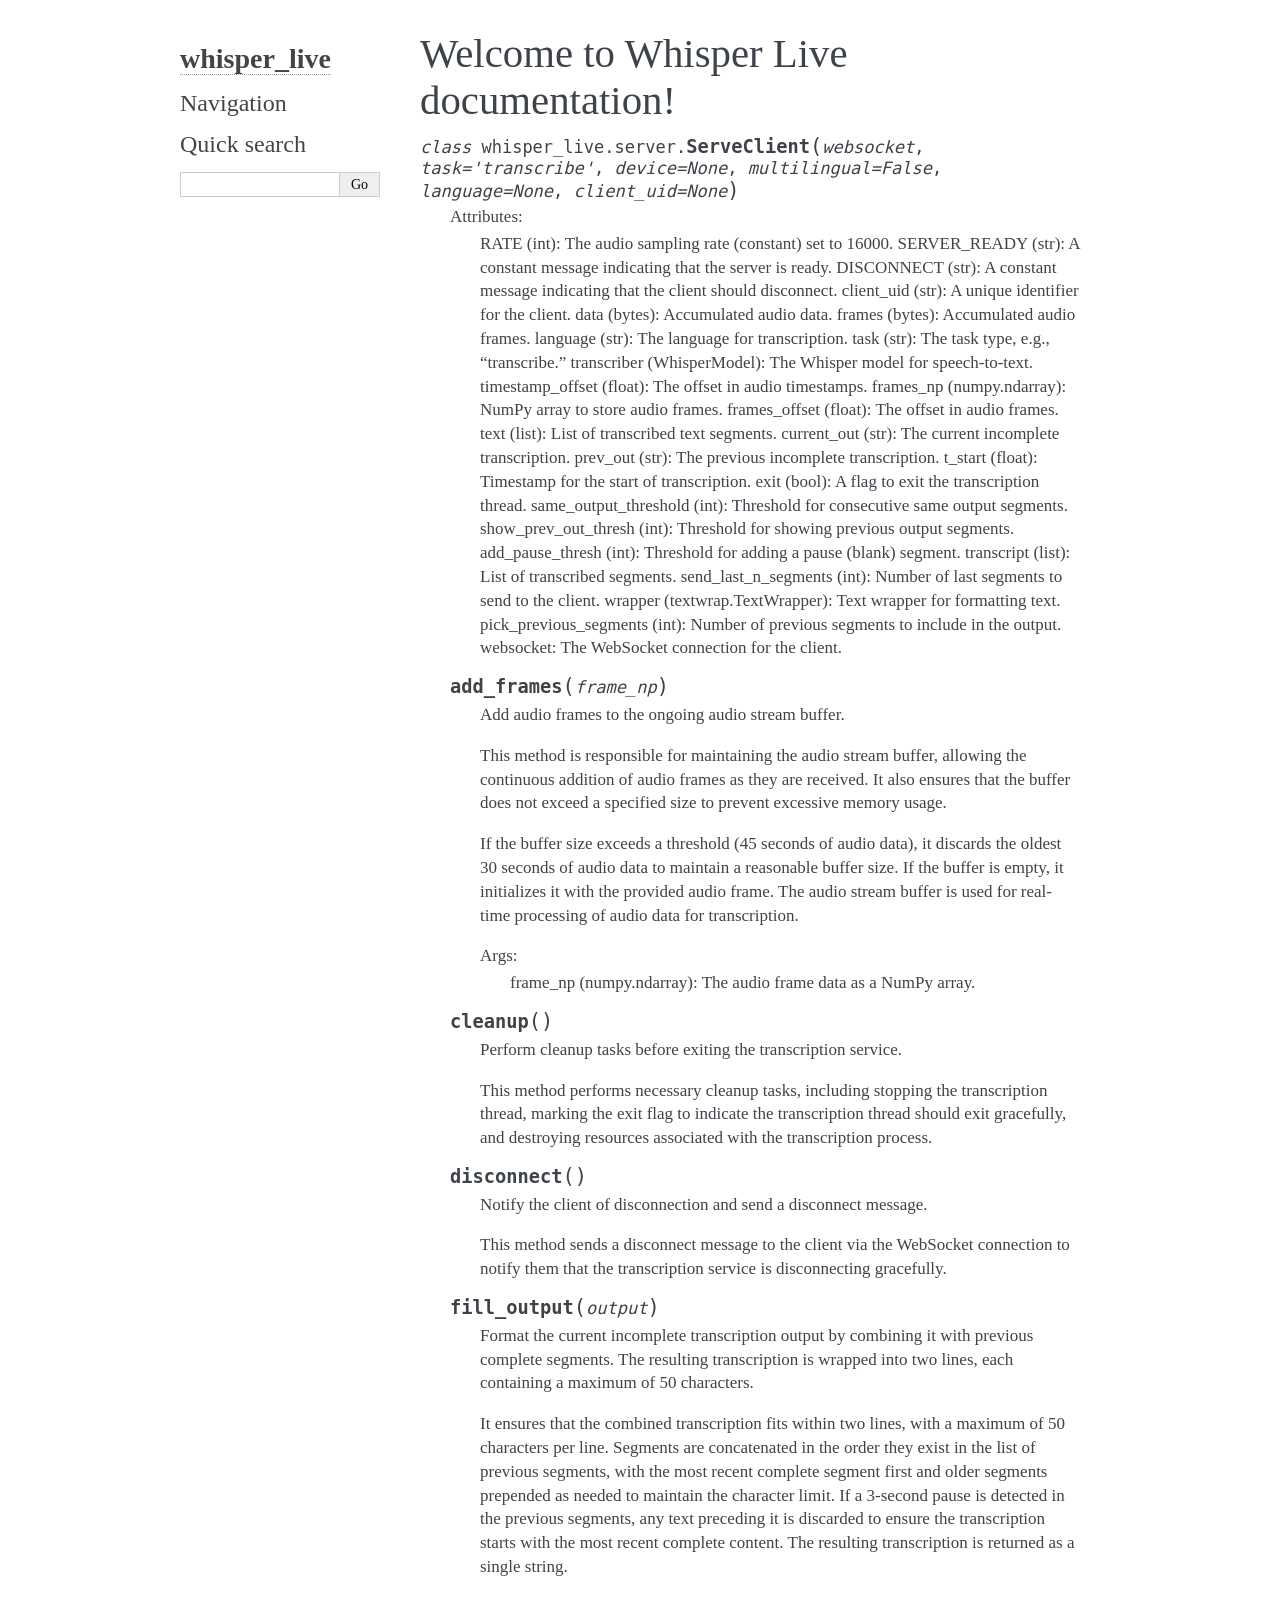
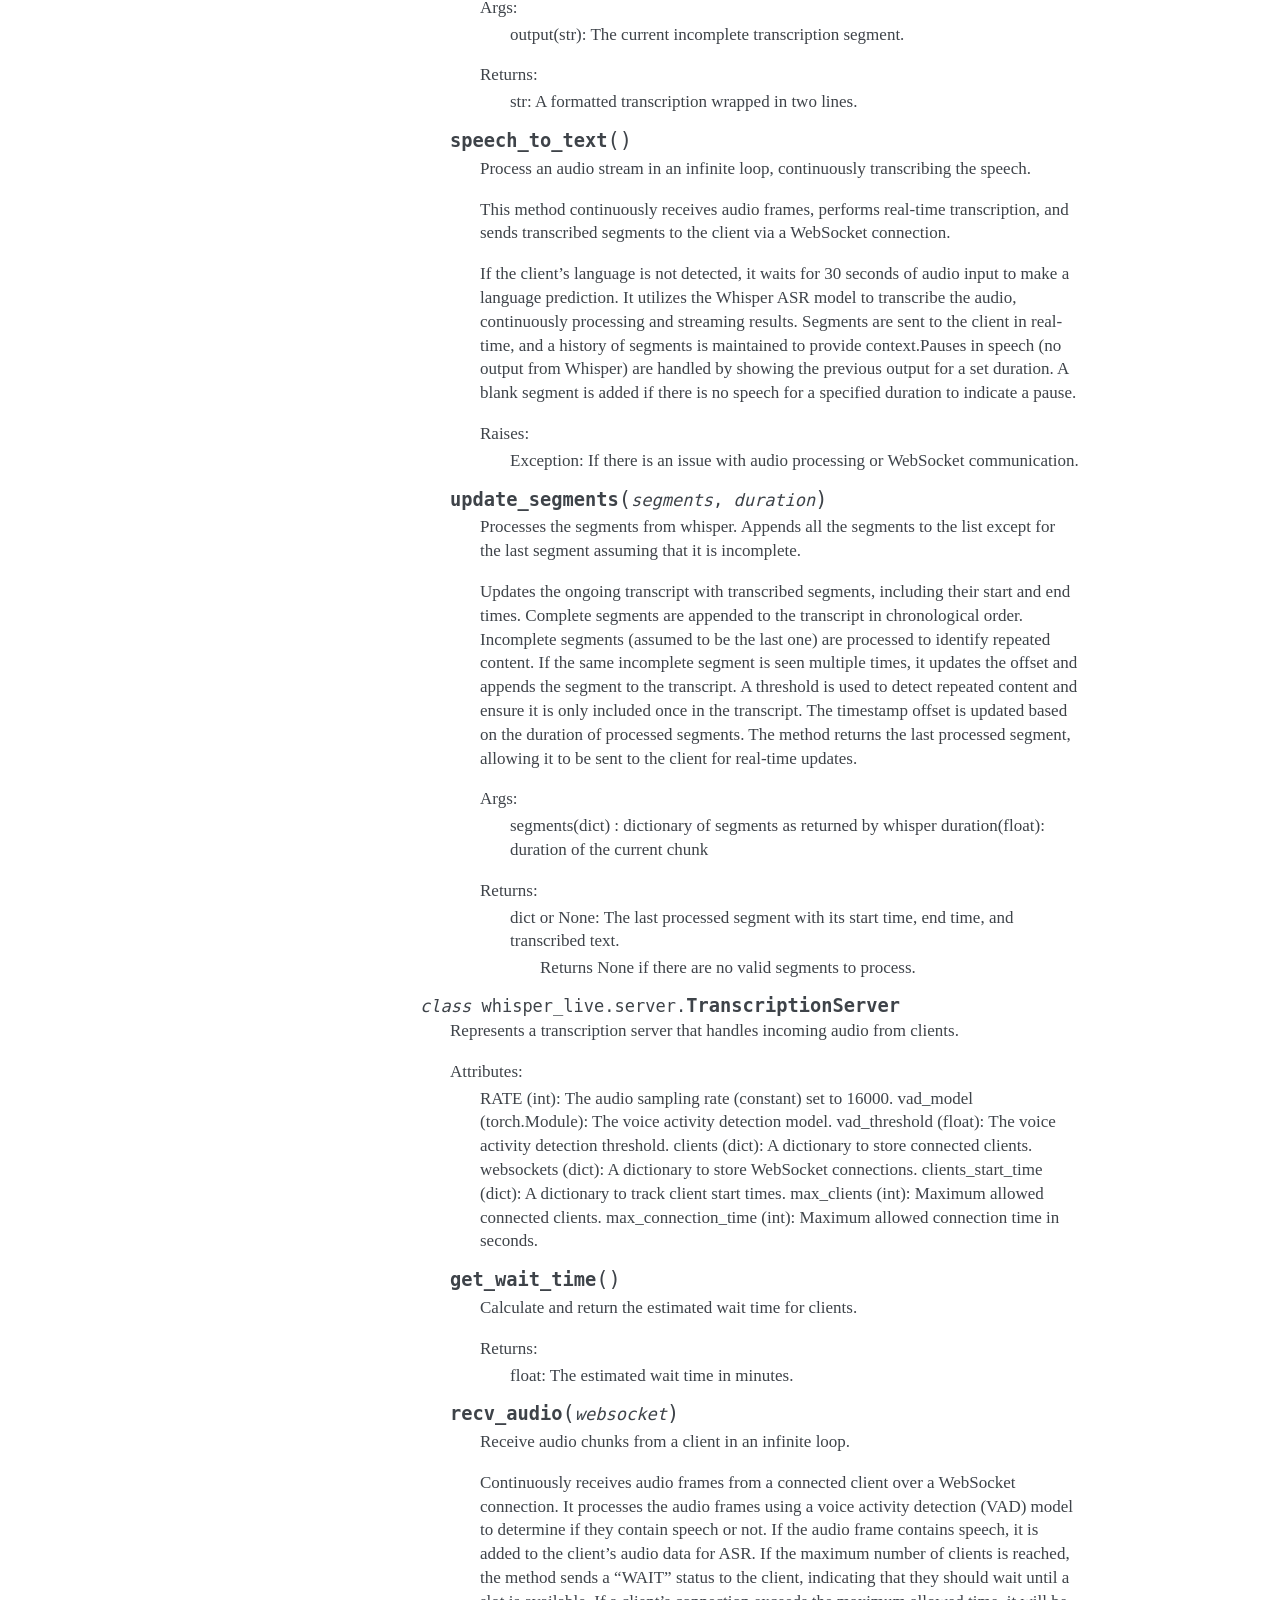
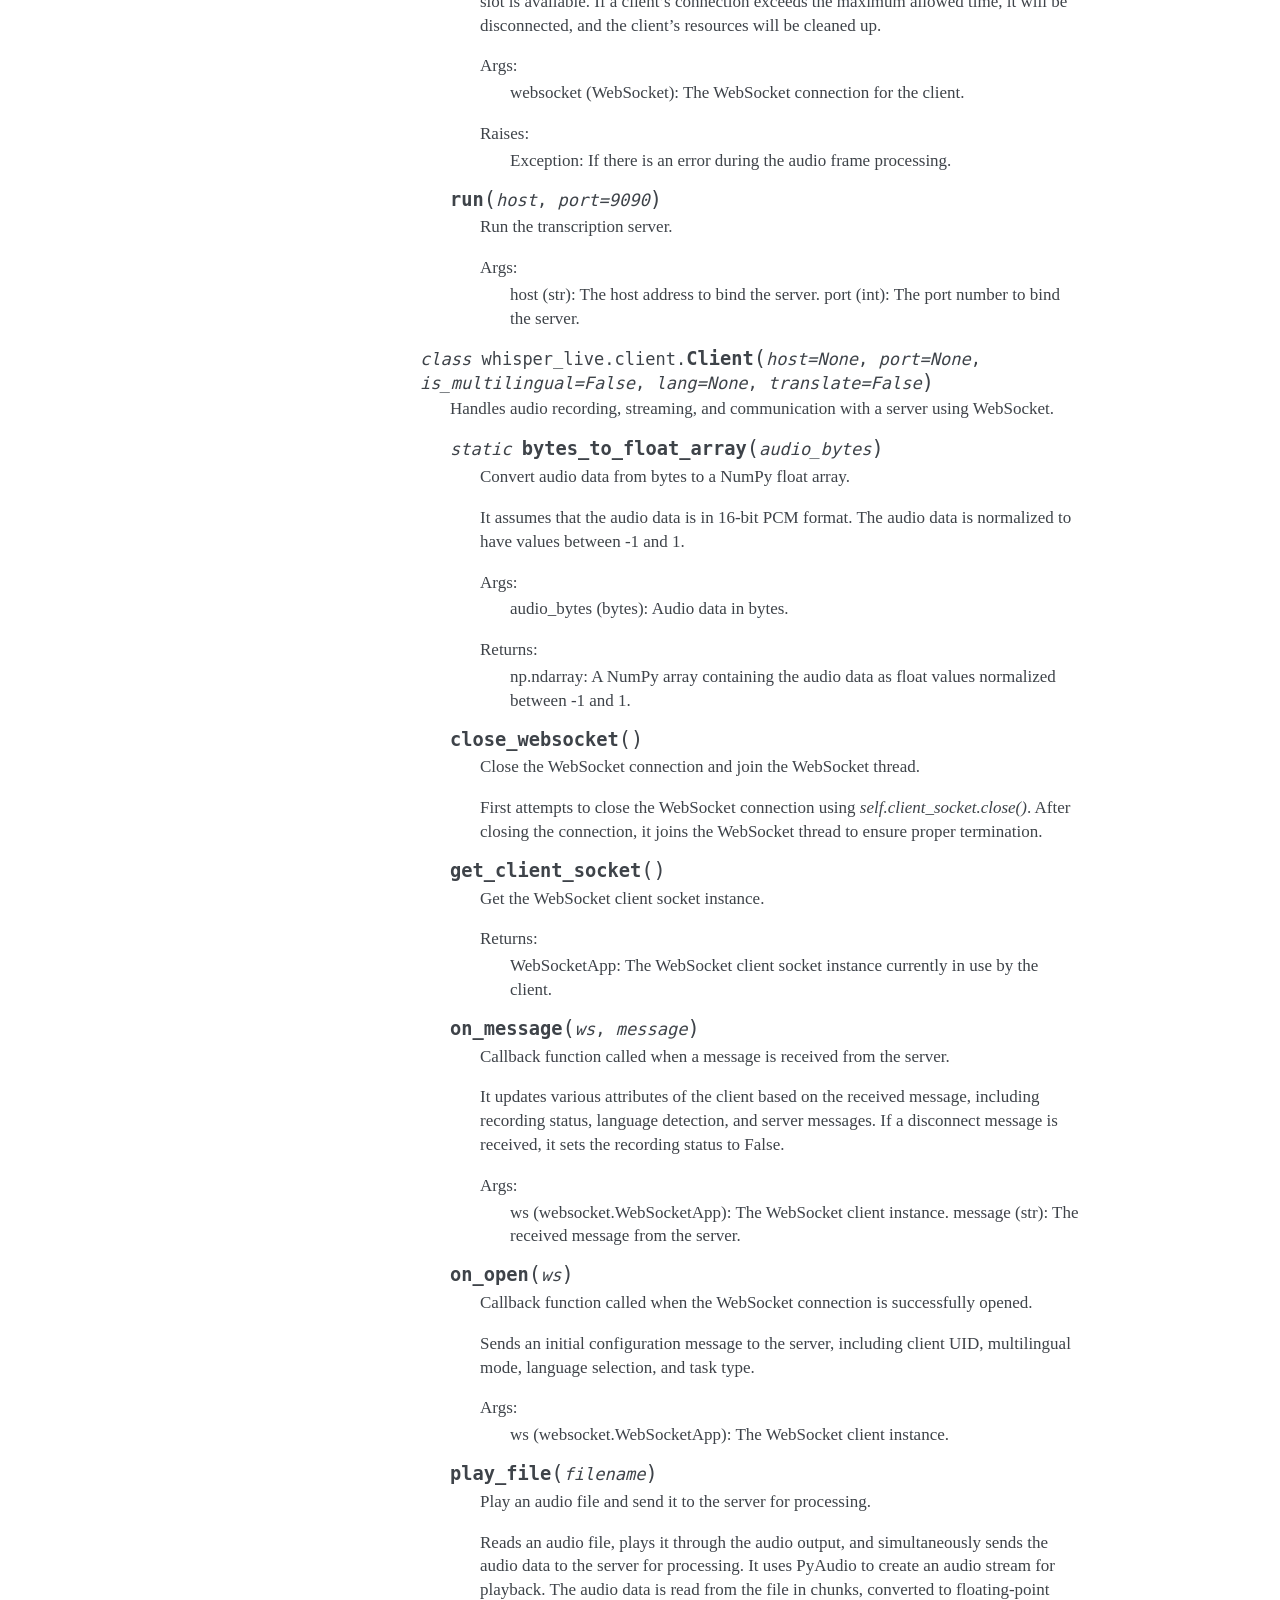
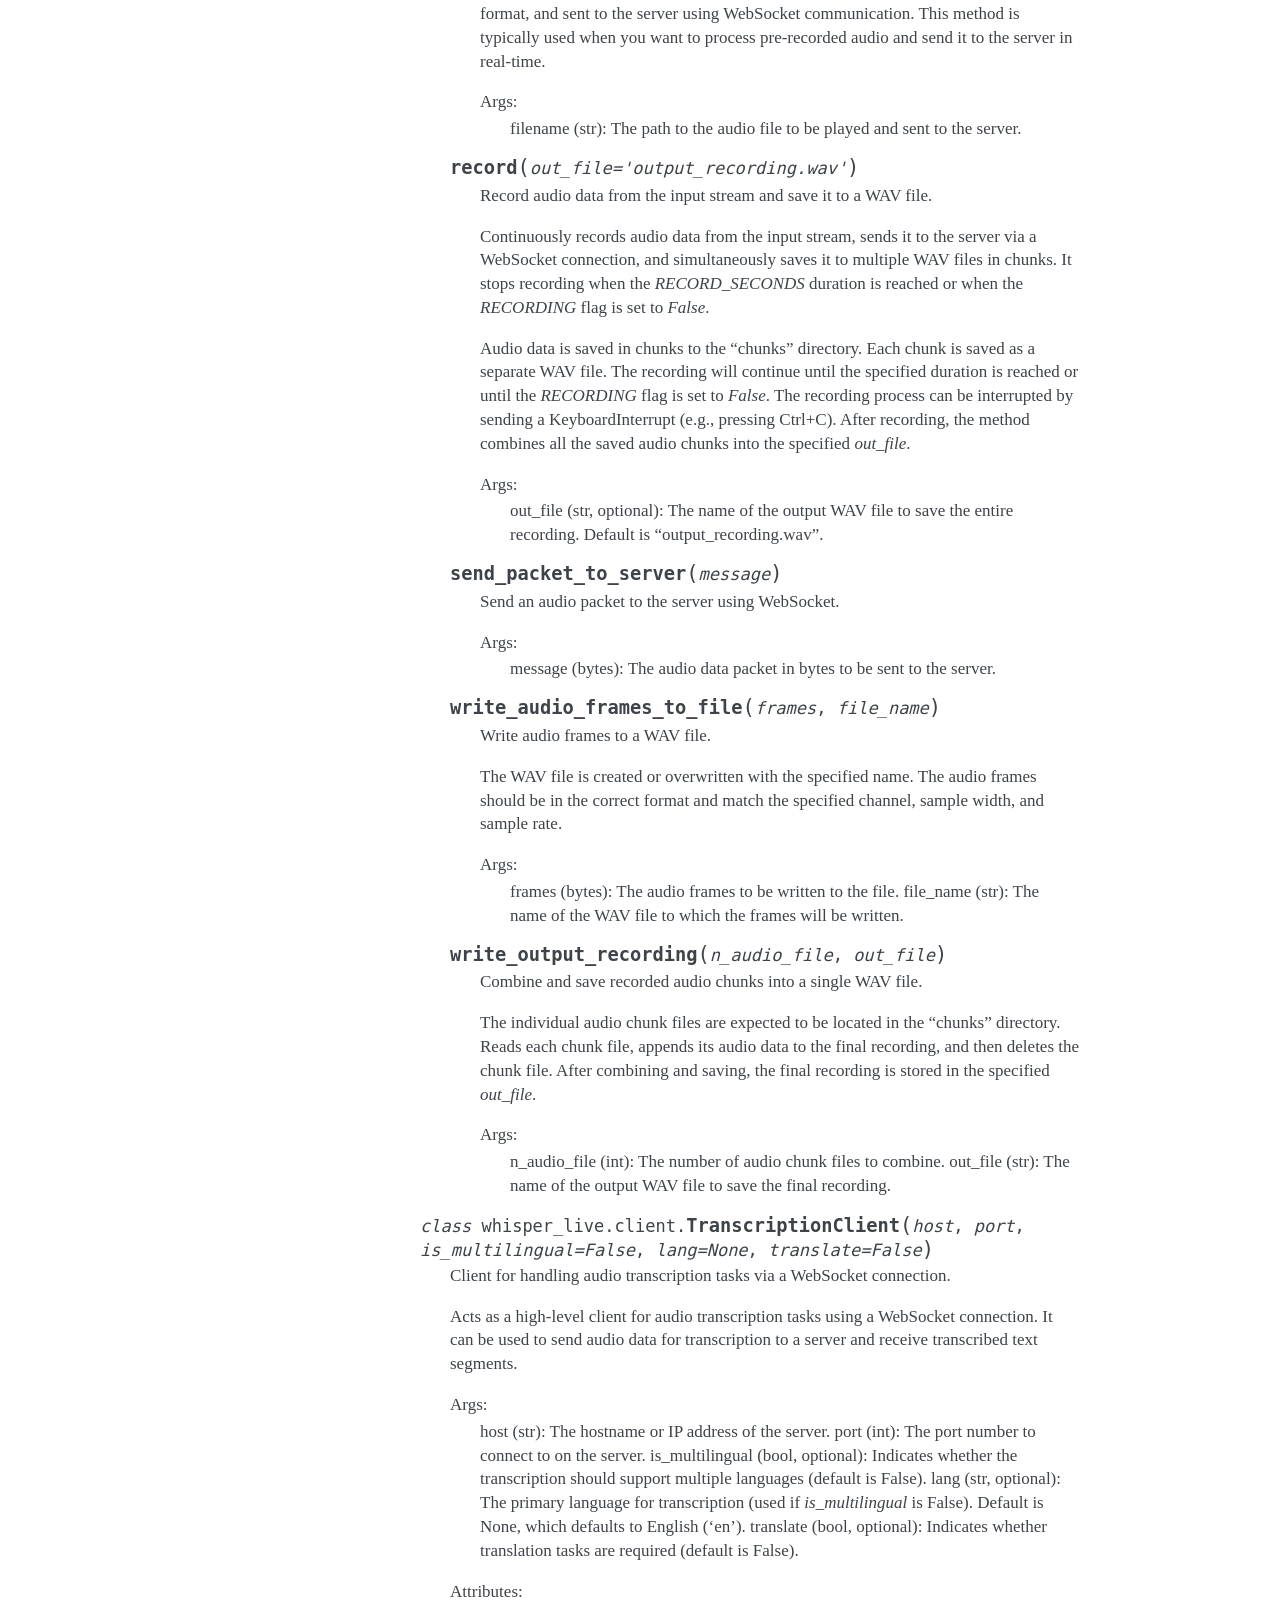
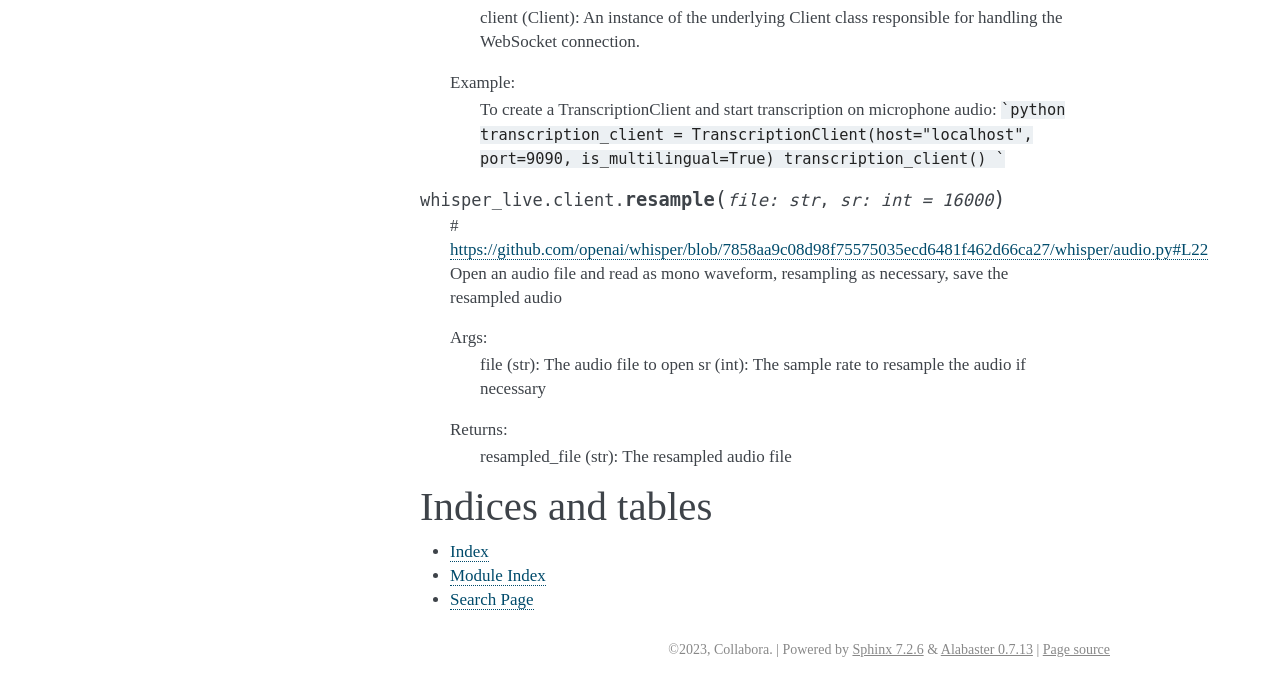
<file: docs/html/index.html>
<!DOCTYPE html>

<html lang="en" data-content_root="./">
  <head>
    <meta charset="utf-8" />
    <meta name="viewport" content="width=device-width, initial-scale=1.0" /><meta name="viewport" content="width=device-width, initial-scale=1" />

    <title>Welcome to Whisper Live documentation! &#8212; whisper_live  documentation</title>
    <link rel="stylesheet" type="text/css" href="_static/pygments.css?v=4f649999" />
    <link rel="stylesheet" type="text/css" href="_static/alabaster.css?v=039e1c02" />
    <script src="_static/documentation_options.js?v=5929fcd5"></script>
    <script src="_static/doctools.js?v=888ff710"></script>
    <script src="_static/sphinx_highlight.js?v=dc90522c"></script>
    <link rel="index" title="Index" href="genindex.html" />
    <link rel="search" title="Search" href="search.html" />
   
  <link rel="stylesheet" href="_static/custom.css" type="text/css" />
  
  
  <meta name="viewport" content="width=device-width, initial-scale=0.9, maximum-scale=0.9" />

  </head><body>
  

    <div class="document">
      <div class="documentwrapper">
        <div class="bodywrapper">
          

          <div class="body" role="main">
            
  <section id="welcome-to-whisper-live-documentation">
<h1>Welcome to Whisper Live documentation!<a class="headerlink" href="#welcome-to-whisper-live-documentation" title="Link to this heading">¶</a></h1>
<div class="toctree-wrapper compound">
</div>
<dl class="py class" id="module-whisper_live.server">
<dt class="sig sig-object py" id="whisper_live.server.ServeClient">
<em class="property"><span class="pre">class</span><span class="w"> </span></em><span class="sig-prename descclassname"><span class="pre">whisper_live.server.</span></span><span class="sig-name descname"><span class="pre">ServeClient</span></span><span class="sig-paren">(</span><em class="sig-param"><span class="n"><span class="pre">websocket</span></span></em>, <em class="sig-param"><span class="n"><span class="pre">task</span></span><span class="o"><span class="pre">=</span></span><span class="default_value"><span class="pre">'transcribe'</span></span></em>, <em class="sig-param"><span class="n"><span class="pre">device</span></span><span class="o"><span class="pre">=</span></span><span class="default_value"><span class="pre">None</span></span></em>, <em class="sig-param"><span class="n"><span class="pre">multilingual</span></span><span class="o"><span class="pre">=</span></span><span class="default_value"><span class="pre">False</span></span></em>, <em class="sig-param"><span class="n"><span class="pre">language</span></span><span class="o"><span class="pre">=</span></span><span class="default_value"><span class="pre">None</span></span></em>, <em class="sig-param"><span class="n"><span class="pre">client_uid</span></span><span class="o"><span class="pre">=</span></span><span class="default_value"><span class="pre">None</span></span></em><span class="sig-paren">)</span><a class="headerlink" href="#whisper_live.server.ServeClient" title="Link to this definition">¶</a></dt>
<dd><dl class="simple">
<dt>Attributes:</dt><dd><p>RATE (int): The audio sampling rate (constant) set to 16000.
SERVER_READY (str): A constant message indicating that the server is ready.
DISCONNECT (str): A constant message indicating that the client should disconnect.
client_uid (str): A unique identifier for the client.
data (bytes): Accumulated audio data.
frames (bytes): Accumulated audio frames.
language (str): The language for transcription.
task (str): The task type, e.g., “transcribe.”
transcriber (WhisperModel): The Whisper model for speech-to-text.
timestamp_offset (float): The offset in audio timestamps.
frames_np (numpy.ndarray): NumPy array to store audio frames.
frames_offset (float): The offset in audio frames.
text (list): List of transcribed text segments.
current_out (str): The current incomplete transcription.
prev_out (str): The previous incomplete transcription.
t_start (float): Timestamp for the start of transcription.
exit (bool): A flag to exit the transcription thread.
same_output_threshold (int): Threshold for consecutive same output segments.
show_prev_out_thresh (int): Threshold for showing previous output segments.
add_pause_thresh (int): Threshold for adding a pause (blank) segment.
transcript (list): List of transcribed segments.
send_last_n_segments (int): Number of last segments to send to the client.
wrapper (textwrap.TextWrapper): Text wrapper for formatting text.
pick_previous_segments (int): Number of previous segments to include in the output.
websocket: The WebSocket connection for the client.</p>
</dd>
</dl>
<dl class="py method">
<dt class="sig sig-object py" id="whisper_live.server.ServeClient.add_frames">
<span class="sig-name descname"><span class="pre">add_frames</span></span><span class="sig-paren">(</span><em class="sig-param"><span class="n"><span class="pre">frame_np</span></span></em><span class="sig-paren">)</span><a class="headerlink" href="#whisper_live.server.ServeClient.add_frames" title="Link to this definition">¶</a></dt>
<dd><p>Add audio frames to the ongoing audio stream buffer.</p>
<p>This method is responsible for maintaining the audio stream buffer, allowing the continuous addition
of audio frames as they are received. It also ensures that the buffer does not exceed a specified size
to prevent excessive memory usage.</p>
<p>If the buffer size exceeds a threshold (45 seconds of audio data), it discards the oldest 30 seconds
of audio data to maintain a reasonable buffer size. If the buffer is empty, it initializes it with the provided
audio frame. The audio stream buffer is used for real-time processing of audio data for transcription.</p>
<dl class="simple">
<dt>Args:</dt><dd><p>frame_np (numpy.ndarray): The audio frame data as a NumPy array.</p>
</dd>
</dl>
</dd></dl>

<dl class="py method">
<dt class="sig sig-object py" id="whisper_live.server.ServeClient.cleanup">
<span class="sig-name descname"><span class="pre">cleanup</span></span><span class="sig-paren">(</span><span class="sig-paren">)</span><a class="headerlink" href="#whisper_live.server.ServeClient.cleanup" title="Link to this definition">¶</a></dt>
<dd><p>Perform cleanup tasks before exiting the transcription service.</p>
<p>This method performs necessary cleanup tasks, including stopping the transcription thread, marking
the exit flag to indicate the transcription thread should exit gracefully, and destroying resources
associated with the transcription process.</p>
</dd></dl>

<dl class="py method">
<dt class="sig sig-object py" id="whisper_live.server.ServeClient.disconnect">
<span class="sig-name descname"><span class="pre">disconnect</span></span><span class="sig-paren">(</span><span class="sig-paren">)</span><a class="headerlink" href="#whisper_live.server.ServeClient.disconnect" title="Link to this definition">¶</a></dt>
<dd><p>Notify the client of disconnection and send a disconnect message.</p>
<p>This method sends a disconnect message to the client via the WebSocket connection to notify them
that the transcription service is disconnecting gracefully.</p>
</dd></dl>

<dl class="py method">
<dt class="sig sig-object py" id="whisper_live.server.ServeClient.fill_output">
<span class="sig-name descname"><span class="pre">fill_output</span></span><span class="sig-paren">(</span><em class="sig-param"><span class="n"><span class="pre">output</span></span></em><span class="sig-paren">)</span><a class="headerlink" href="#whisper_live.server.ServeClient.fill_output" title="Link to this definition">¶</a></dt>
<dd><p>Format the current incomplete transcription output by combining it with previous complete segments.
The resulting transcription is wrapped into two lines, each containing a maximum of 50 characters.</p>
<p>It ensures that the combined transcription fits within two lines, with a maximum of 50 characters per line.
Segments are concatenated in the order they exist in the list of previous segments, with the most
recent complete segment first and older segments prepended as needed to maintain the character limit.
If a 3-second pause is detected in the previous segments, any text preceding it is discarded to ensure
the transcription starts with the most recent complete content. The resulting transcription is returned
as a single string.</p>
<dl class="simple">
<dt>Args:</dt><dd><p>output(str): The current incomplete transcription segment.</p>
</dd>
<dt>Returns:</dt><dd><p>str: A formatted transcription wrapped in two lines.</p>
</dd>
</dl>
</dd></dl>

<dl class="py method">
<dt class="sig sig-object py" id="whisper_live.server.ServeClient.speech_to_text">
<span class="sig-name descname"><span class="pre">speech_to_text</span></span><span class="sig-paren">(</span><span class="sig-paren">)</span><a class="headerlink" href="#whisper_live.server.ServeClient.speech_to_text" title="Link to this definition">¶</a></dt>
<dd><p>Process an audio stream in an infinite loop, continuously transcribing the speech.</p>
<p>This method continuously receives audio frames, performs real-time transcription, and sends
transcribed segments to the client via a WebSocket connection.</p>
<p>If the client’s language is not detected, it waits for 30 seconds of audio input to make a language prediction.
It utilizes the Whisper ASR model to transcribe the audio, continuously processing and streaming results. Segments
are sent to the client in real-time, and a history of segments is maintained to provide context.Pauses in speech 
(no output from Whisper) are handled by showing the previous output for a set duration. A blank segment is added if 
there is no speech for a specified duration to indicate a pause.</p>
<dl class="simple">
<dt>Raises:</dt><dd><p>Exception: If there is an issue with audio processing or WebSocket communication.</p>
</dd>
</dl>
</dd></dl>

<dl class="py method">
<dt class="sig sig-object py" id="whisper_live.server.ServeClient.update_segments">
<span class="sig-name descname"><span class="pre">update_segments</span></span><span class="sig-paren">(</span><em class="sig-param"><span class="n"><span class="pre">segments</span></span></em>, <em class="sig-param"><span class="n"><span class="pre">duration</span></span></em><span class="sig-paren">)</span><a class="headerlink" href="#whisper_live.server.ServeClient.update_segments" title="Link to this definition">¶</a></dt>
<dd><p>Processes the segments from whisper. Appends all the segments to the list
except for the last segment assuming that it is incomplete.</p>
<p>Updates the ongoing transcript with transcribed segments, including their start and end times.
Complete segments are appended to the transcript in chronological order. Incomplete segments 
(assumed to be the last one) are processed to identify repeated content. If the same incomplete 
segment is seen multiple times, it updates the offset and appends the segment to the transcript.
A threshold is used to detect repeated content and ensure it is only included once in the transcript.
The timestamp offset is updated based on the duration of processed segments. The method returns the 
last processed segment, allowing it to be sent to the client for real-time updates.</p>
<dl class="simple">
<dt>Args:</dt><dd><p>segments(dict) : dictionary of segments as returned by whisper
duration(float): duration of the current chunk</p>
</dd>
<dt>Returns:</dt><dd><dl class="simple">
<dt>dict or None: The last processed segment with its start time, end time, and transcribed text.</dt><dd><p>Returns None if there are no valid segments to process.</p>
</dd>
</dl>
</dd>
</dl>
</dd></dl>

</dd></dl>

<dl class="py class">
<dt class="sig sig-object py" id="whisper_live.server.TranscriptionServer">
<em class="property"><span class="pre">class</span><span class="w"> </span></em><span class="sig-prename descclassname"><span class="pre">whisper_live.server.</span></span><span class="sig-name descname"><span class="pre">TranscriptionServer</span></span><a class="headerlink" href="#whisper_live.server.TranscriptionServer" title="Link to this definition">¶</a></dt>
<dd><p>Represents a transcription server that handles incoming audio from clients.</p>
<dl class="simple">
<dt>Attributes:</dt><dd><p>RATE (int): The audio sampling rate (constant) set to 16000.
vad_model (torch.Module): The voice activity detection model.
vad_threshold (float): The voice activity detection threshold.
clients (dict): A dictionary to store connected clients.
websockets (dict): A dictionary to store WebSocket connections.
clients_start_time (dict): A dictionary to track client start times.
max_clients (int): Maximum allowed connected clients.
max_connection_time (int): Maximum allowed connection time in seconds.</p>
</dd>
</dl>
<dl class="py method">
<dt class="sig sig-object py" id="whisper_live.server.TranscriptionServer.get_wait_time">
<span class="sig-name descname"><span class="pre">get_wait_time</span></span><span class="sig-paren">(</span><span class="sig-paren">)</span><a class="headerlink" href="#whisper_live.server.TranscriptionServer.get_wait_time" title="Link to this definition">¶</a></dt>
<dd><p>Calculate and return the estimated wait time for clients.</p>
<dl class="simple">
<dt>Returns:</dt><dd><p>float: The estimated wait time in minutes.</p>
</dd>
</dl>
</dd></dl>

<dl class="py method">
<dt class="sig sig-object py" id="whisper_live.server.TranscriptionServer.recv_audio">
<span class="sig-name descname"><span class="pre">recv_audio</span></span><span class="sig-paren">(</span><em class="sig-param"><span class="n"><span class="pre">websocket</span></span></em><span class="sig-paren">)</span><a class="headerlink" href="#whisper_live.server.TranscriptionServer.recv_audio" title="Link to this definition">¶</a></dt>
<dd><p>Receive audio chunks from a client in an infinite loop.</p>
<p>Continuously receives audio frames from a connected client
over a WebSocket connection. It processes the audio frames using a
voice activity detection (VAD) model to determine if they contain speech
or not. If the audio frame contains speech, it is added to the client’s
audio data for ASR.
If the maximum number of clients is reached, the method sends a
“WAIT” status to the client, indicating that they should wait
until a slot is available.
If a client’s connection exceeds the maximum allowed time, it will
be disconnected, and the client’s resources will be cleaned up.</p>
<dl class="simple">
<dt>Args:</dt><dd><p>websocket (WebSocket): The WebSocket connection for the client.</p>
</dd>
<dt>Raises:</dt><dd><p>Exception: If there is an error during the audio frame processing.</p>
</dd>
</dl>
</dd></dl>

<dl class="py method">
<dt class="sig sig-object py" id="whisper_live.server.TranscriptionServer.run">
<span class="sig-name descname"><span class="pre">run</span></span><span class="sig-paren">(</span><em class="sig-param"><span class="n"><span class="pre">host</span></span></em>, <em class="sig-param"><span class="n"><span class="pre">port</span></span><span class="o"><span class="pre">=</span></span><span class="default_value"><span class="pre">9090</span></span></em><span class="sig-paren">)</span><a class="headerlink" href="#whisper_live.server.TranscriptionServer.run" title="Link to this definition">¶</a></dt>
<dd><p>Run the transcription server.</p>
<dl class="simple">
<dt>Args:</dt><dd><p>host (str): The host address to bind the server.
port (int): The port number to bind the server.</p>
</dd>
</dl>
</dd></dl>

</dd></dl>

<dl class="py class" id="module-whisper_live.client">
<dt class="sig sig-object py" id="whisper_live.client.Client">
<em class="property"><span class="pre">class</span><span class="w"> </span></em><span class="sig-prename descclassname"><span class="pre">whisper_live.client.</span></span><span class="sig-name descname"><span class="pre">Client</span></span><span class="sig-paren">(</span><em class="sig-param"><span class="n"><span class="pre">host</span></span><span class="o"><span class="pre">=</span></span><span class="default_value"><span class="pre">None</span></span></em>, <em class="sig-param"><span class="n"><span class="pre">port</span></span><span class="o"><span class="pre">=</span></span><span class="default_value"><span class="pre">None</span></span></em>, <em class="sig-param"><span class="n"><span class="pre">is_multilingual</span></span><span class="o"><span class="pre">=</span></span><span class="default_value"><span class="pre">False</span></span></em>, <em class="sig-param"><span class="n"><span class="pre">lang</span></span><span class="o"><span class="pre">=</span></span><span class="default_value"><span class="pre">None</span></span></em>, <em class="sig-param"><span class="n"><span class="pre">translate</span></span><span class="o"><span class="pre">=</span></span><span class="default_value"><span class="pre">False</span></span></em><span class="sig-paren">)</span><a class="headerlink" href="#whisper_live.client.Client" title="Link to this definition">¶</a></dt>
<dd><p>Handles audio recording, streaming, and communication with a server using WebSocket.</p>
<dl class="py method">
<dt class="sig sig-object py" id="whisper_live.client.Client.bytes_to_float_array">
<em class="property"><span class="pre">static</span><span class="w"> </span></em><span class="sig-name descname"><span class="pre">bytes_to_float_array</span></span><span class="sig-paren">(</span><em class="sig-param"><span class="n"><span class="pre">audio_bytes</span></span></em><span class="sig-paren">)</span><a class="headerlink" href="#whisper_live.client.Client.bytes_to_float_array" title="Link to this definition">¶</a></dt>
<dd><p>Convert audio data from bytes to a NumPy float array.</p>
<p>It assumes that the audio data is in 16-bit PCM format. The audio data is normalized to 
have values between -1 and 1.</p>
<dl class="simple">
<dt>Args:</dt><dd><p>audio_bytes (bytes): Audio data in bytes.</p>
</dd>
<dt>Returns:</dt><dd><p>np.ndarray: A NumPy array containing the audio data as float values normalized between -1 and 1.</p>
</dd>
</dl>
</dd></dl>

<dl class="py method">
<dt class="sig sig-object py" id="whisper_live.client.Client.close_websocket">
<span class="sig-name descname"><span class="pre">close_websocket</span></span><span class="sig-paren">(</span><span class="sig-paren">)</span><a class="headerlink" href="#whisper_live.client.Client.close_websocket" title="Link to this definition">¶</a></dt>
<dd><p>Close the WebSocket connection and join the WebSocket thread.</p>
<p>First attempts to close the WebSocket connection using <cite>self.client_socket.close()</cite>. After 
closing the connection, it joins the WebSocket thread to ensure proper termination.</p>
</dd></dl>

<dl class="py method">
<dt class="sig sig-object py" id="whisper_live.client.Client.get_client_socket">
<span class="sig-name descname"><span class="pre">get_client_socket</span></span><span class="sig-paren">(</span><span class="sig-paren">)</span><a class="headerlink" href="#whisper_live.client.Client.get_client_socket" title="Link to this definition">¶</a></dt>
<dd><p>Get the WebSocket client socket instance.</p>
<dl class="simple">
<dt>Returns:</dt><dd><p>WebSocketApp: The WebSocket client socket instance currently in use by the client.</p>
</dd>
</dl>
</dd></dl>

<dl class="py method">
<dt class="sig sig-object py" id="whisper_live.client.Client.on_message">
<span class="sig-name descname"><span class="pre">on_message</span></span><span class="sig-paren">(</span><em class="sig-param"><span class="n"><span class="pre">ws</span></span></em>, <em class="sig-param"><span class="n"><span class="pre">message</span></span></em><span class="sig-paren">)</span><a class="headerlink" href="#whisper_live.client.Client.on_message" title="Link to this definition">¶</a></dt>
<dd><p>Callback function called when a message is received from the server.</p>
<p>It updates various attributes of the client based on the received message, including
recording status, language detection, and server messages. If a disconnect message
is received, it sets the recording status to False.</p>
<dl class="simple">
<dt>Args:</dt><dd><p>ws (websocket.WebSocketApp): The WebSocket client instance.
message (str): The received message from the server.</p>
</dd>
</dl>
</dd></dl>

<dl class="py method">
<dt class="sig sig-object py" id="whisper_live.client.Client.on_open">
<span class="sig-name descname"><span class="pre">on_open</span></span><span class="sig-paren">(</span><em class="sig-param"><span class="n"><span class="pre">ws</span></span></em><span class="sig-paren">)</span><a class="headerlink" href="#whisper_live.client.Client.on_open" title="Link to this definition">¶</a></dt>
<dd><p>Callback function called when the WebSocket connection is successfully opened.</p>
<p>Sends an initial configuration message to the server, including client UID, multilingual mode,
language selection, and task type.</p>
<dl class="simple">
<dt>Args:</dt><dd><p>ws (websocket.WebSocketApp): The WebSocket client instance.</p>
</dd>
</dl>
</dd></dl>

<dl class="py method">
<dt class="sig sig-object py" id="whisper_live.client.Client.play_file">
<span class="sig-name descname"><span class="pre">play_file</span></span><span class="sig-paren">(</span><em class="sig-param"><span class="n"><span class="pre">filename</span></span></em><span class="sig-paren">)</span><a class="headerlink" href="#whisper_live.client.Client.play_file" title="Link to this definition">¶</a></dt>
<dd><p>Play an audio file and send it to the server for processing.</p>
<p>Reads an audio file, plays it through the audio output, and simultaneously sends
the audio data to the server for processing. It uses PyAudio to create an audio 
stream for playback. The audio data is read from the file in chunks, converted to 
floating-point format, and sent to the server using WebSocket communication.
This method is typically used when you want to process pre-recorded audio and send it
to the server in real-time.</p>
<dl class="simple">
<dt>Args:</dt><dd><p>filename (str): The path to the audio file to be played and sent to the server.</p>
</dd>
</dl>
</dd></dl>

<dl class="py method">
<dt class="sig sig-object py" id="whisper_live.client.Client.record">
<span class="sig-name descname"><span class="pre">record</span></span><span class="sig-paren">(</span><em class="sig-param"><span class="n"><span class="pre">out_file</span></span><span class="o"><span class="pre">=</span></span><span class="default_value"><span class="pre">'output_recording.wav'</span></span></em><span class="sig-paren">)</span><a class="headerlink" href="#whisper_live.client.Client.record" title="Link to this definition">¶</a></dt>
<dd><p>Record audio data from the input stream and save it to a WAV file.</p>
<p>Continuously records audio data from the input stream, sends it to the server via a WebSocket
connection, and simultaneously saves it to multiple WAV files in chunks. It stops recording when
the <cite>RECORD_SECONDS</cite> duration is reached or when the <cite>RECORDING</cite> flag is set to <cite>False</cite>.</p>
<p>Audio data is saved in chunks to the “chunks” directory. Each chunk is saved as a separate WAV file.
The recording will continue until the specified duration is reached or until the <cite>RECORDING</cite> flag is set to <cite>False</cite>.
The recording process can be interrupted by sending a KeyboardInterrupt (e.g., pressing Ctrl+C). After recording, 
the method combines all the saved audio chunks into the specified <cite>out_file</cite>.</p>
<dl class="simple">
<dt>Args:</dt><dd><p>out_file (str, optional): The name of the output WAV file to save the entire recording. Default is “output_recording.wav”.</p>
</dd>
</dl>
</dd></dl>

<dl class="py method">
<dt class="sig sig-object py" id="whisper_live.client.Client.send_packet_to_server">
<span class="sig-name descname"><span class="pre">send_packet_to_server</span></span><span class="sig-paren">(</span><em class="sig-param"><span class="n"><span class="pre">message</span></span></em><span class="sig-paren">)</span><a class="headerlink" href="#whisper_live.client.Client.send_packet_to_server" title="Link to this definition">¶</a></dt>
<dd><p>Send an audio packet to the server using WebSocket.</p>
<dl class="simple">
<dt>Args:</dt><dd><p>message (bytes): The audio data packet in bytes to be sent to the server.</p>
</dd>
</dl>
</dd></dl>

<dl class="py method">
<dt class="sig sig-object py" id="whisper_live.client.Client.write_audio_frames_to_file">
<span class="sig-name descname"><span class="pre">write_audio_frames_to_file</span></span><span class="sig-paren">(</span><em class="sig-param"><span class="n"><span class="pre">frames</span></span></em>, <em class="sig-param"><span class="n"><span class="pre">file_name</span></span></em><span class="sig-paren">)</span><a class="headerlink" href="#whisper_live.client.Client.write_audio_frames_to_file" title="Link to this definition">¶</a></dt>
<dd><p>Write audio frames to a WAV file.</p>
<p>The WAV file is created or overwritten with the specified name. The audio frames should be 
in the correct format and match the specified channel, sample width, and sample rate.</p>
<dl class="simple">
<dt>Args:</dt><dd><p>frames (bytes): The audio frames to be written to the file.
file_name (str): The name of the WAV file to which the frames will be written.</p>
</dd>
</dl>
</dd></dl>

<dl class="py method">
<dt class="sig sig-object py" id="whisper_live.client.Client.write_output_recording">
<span class="sig-name descname"><span class="pre">write_output_recording</span></span><span class="sig-paren">(</span><em class="sig-param"><span class="n"><span class="pre">n_audio_file</span></span></em>, <em class="sig-param"><span class="n"><span class="pre">out_file</span></span></em><span class="sig-paren">)</span><a class="headerlink" href="#whisper_live.client.Client.write_output_recording" title="Link to this definition">¶</a></dt>
<dd><p>Combine and save recorded audio chunks into a single WAV file.</p>
<p>The individual audio chunk files are expected to be located in the “chunks” directory. Reads each chunk 
file, appends its audio data to the final recording, and then deletes the chunk file. After combining
and saving, the final recording is stored in the specified <cite>out_file</cite>.</p>
<dl class="simple">
<dt>Args:</dt><dd><p>n_audio_file (int): The number of audio chunk files to combine.
out_file (str): The name of the output WAV file to save the final recording.</p>
</dd>
</dl>
</dd></dl>

</dd></dl>

<dl class="py class">
<dt class="sig sig-object py" id="whisper_live.client.TranscriptionClient">
<em class="property"><span class="pre">class</span><span class="w"> </span></em><span class="sig-prename descclassname"><span class="pre">whisper_live.client.</span></span><span class="sig-name descname"><span class="pre">TranscriptionClient</span></span><span class="sig-paren">(</span><em class="sig-param"><span class="n"><span class="pre">host</span></span></em>, <em class="sig-param"><span class="n"><span class="pre">port</span></span></em>, <em class="sig-param"><span class="n"><span class="pre">is_multilingual</span></span><span class="o"><span class="pre">=</span></span><span class="default_value"><span class="pre">False</span></span></em>, <em class="sig-param"><span class="n"><span class="pre">lang</span></span><span class="o"><span class="pre">=</span></span><span class="default_value"><span class="pre">None</span></span></em>, <em class="sig-param"><span class="n"><span class="pre">translate</span></span><span class="o"><span class="pre">=</span></span><span class="default_value"><span class="pre">False</span></span></em><span class="sig-paren">)</span><a class="headerlink" href="#whisper_live.client.TranscriptionClient" title="Link to this definition">¶</a></dt>
<dd><p>Client for handling audio transcription tasks via a WebSocket connection.</p>
<p>Acts as a high-level client for audio transcription tasks using a WebSocket connection. It can be used
to send audio data for transcription to a server and receive transcribed text segments.</p>
<dl class="simple">
<dt>Args:</dt><dd><p>host (str): The hostname or IP address of the server.
port (int): The port number to connect to on the server.
is_multilingual (bool, optional): Indicates whether the transcription should support multiple languages (default is False).
lang (str, optional): The primary language for transcription (used if <cite>is_multilingual</cite> is False). Default is None, which defaults to English (‘en’).
translate (bool, optional): Indicates whether translation tasks are required (default is False).</p>
</dd>
<dt>Attributes:</dt><dd><p>client (Client): An instance of the underlying Client class responsible for handling the WebSocket connection.</p>
</dd>
<dt>Example:</dt><dd><p>To create a TranscriptionClient and start transcription on microphone audio:
<code class="docutils literal notranslate"><span class="pre">`python</span>
<span class="pre">transcription_client</span> <span class="pre">=</span> <span class="pre">TranscriptionClient(host=&quot;localhost&quot;,</span> <span class="pre">port=9090,</span> <span class="pre">is_multilingual=True)</span>
<span class="pre">transcription_client()</span>
<span class="pre">`</span></code></p>
</dd>
</dl>
</dd></dl>

<dl class="py function">
<dt class="sig sig-object py" id="whisper_live.client.resample">
<span class="sig-prename descclassname"><span class="pre">whisper_live.client.</span></span><span class="sig-name descname"><span class="pre">resample</span></span><span class="sig-paren">(</span><em class="sig-param"><span class="n"><span class="pre">file</span></span><span class="p"><span class="pre">:</span></span><span class="w"> </span><span class="n"><span class="pre">str</span></span></em>, <em class="sig-param"><span class="n"><span class="pre">sr</span></span><span class="p"><span class="pre">:</span></span><span class="w"> </span><span class="n"><span class="pre">int</span></span><span class="w"> </span><span class="o"><span class="pre">=</span></span><span class="w"> </span><span class="default_value"><span class="pre">16000</span></span></em><span class="sig-paren">)</span><a class="headerlink" href="#whisper_live.client.resample" title="Link to this definition">¶</a></dt>
<dd><p># <a class="reference external" href="https://github.com/openai/whisper/blob/7858aa9c08d98f75575035ecd6481f462d66ca27/whisper/audio.py#L22">https://github.com/openai/whisper/blob/7858aa9c08d98f75575035ecd6481f462d66ca27/whisper/audio.py#L22</a>
Open an audio file and read as mono waveform, resampling as necessary,
save the resampled audio</p>
<dl class="simple">
<dt>Args:</dt><dd><p>file (str): The audio file to open
sr (int): The sample rate to resample the audio if necessary</p>
</dd>
<dt>Returns:</dt><dd><p>resampled_file (str): The resampled audio file</p>
</dd>
</dl>
</dd></dl>

</section>
<section id="indices-and-tables">
<h1>Indices and tables<a class="headerlink" href="#indices-and-tables" title="Link to this heading">¶</a></h1>
<ul class="simple">
<li><p><a class="reference internal" href="genindex.html"><span class="std std-ref">Index</span></a></p></li>
<li><p><a class="reference internal" href="py-modindex.html"><span class="std std-ref">Module Index</span></a></p></li>
<li><p><a class="reference internal" href="search.html"><span class="std std-ref">Search Page</span></a></p></li>
</ul>
</section>


          </div>
          
        </div>
      </div>
      <div class="sphinxsidebar" role="navigation" aria-label="main navigation">
        <div class="sphinxsidebarwrapper">
<h1 class="logo"><a href="#">whisper_live</a></h1>








<h3>Navigation</h3>

<div class="relations">
<h3>Related Topics</h3>
<ul>
  <li><a href="#">Documentation overview</a><ul>
  </ul></li>
</ul>
</div>
<div id="searchbox" style="display: none" role="search">
  <h3 id="searchlabel">Quick search</h3>
    <div class="searchformwrapper">
    <form class="search" action="search.html" method="get">
      <input type="text" name="q" aria-labelledby="searchlabel" autocomplete="off" autocorrect="off" autocapitalize="off" spellcheck="false"/>
      <input type="submit" value="Go" />
    </form>
    </div>
</div>
<script>document.getElementById('searchbox').style.display = "block"</script>








        </div>
      </div>
      <div class="clearer"></div>
    </div>
    <div class="footer">
      &copy;2023, Collabora.
      
      |
      Powered by <a href="http://sphinx-doc.org/">Sphinx 7.2.6</a>
      &amp; <a href="https://github.com/bitprophet/alabaster">Alabaster 0.7.13</a>
      
      |
      <a href="_sources/index.rst.txt"
          rel="nofollow">Page source</a>
    </div>

    

    
  </body>
</html>
</file>
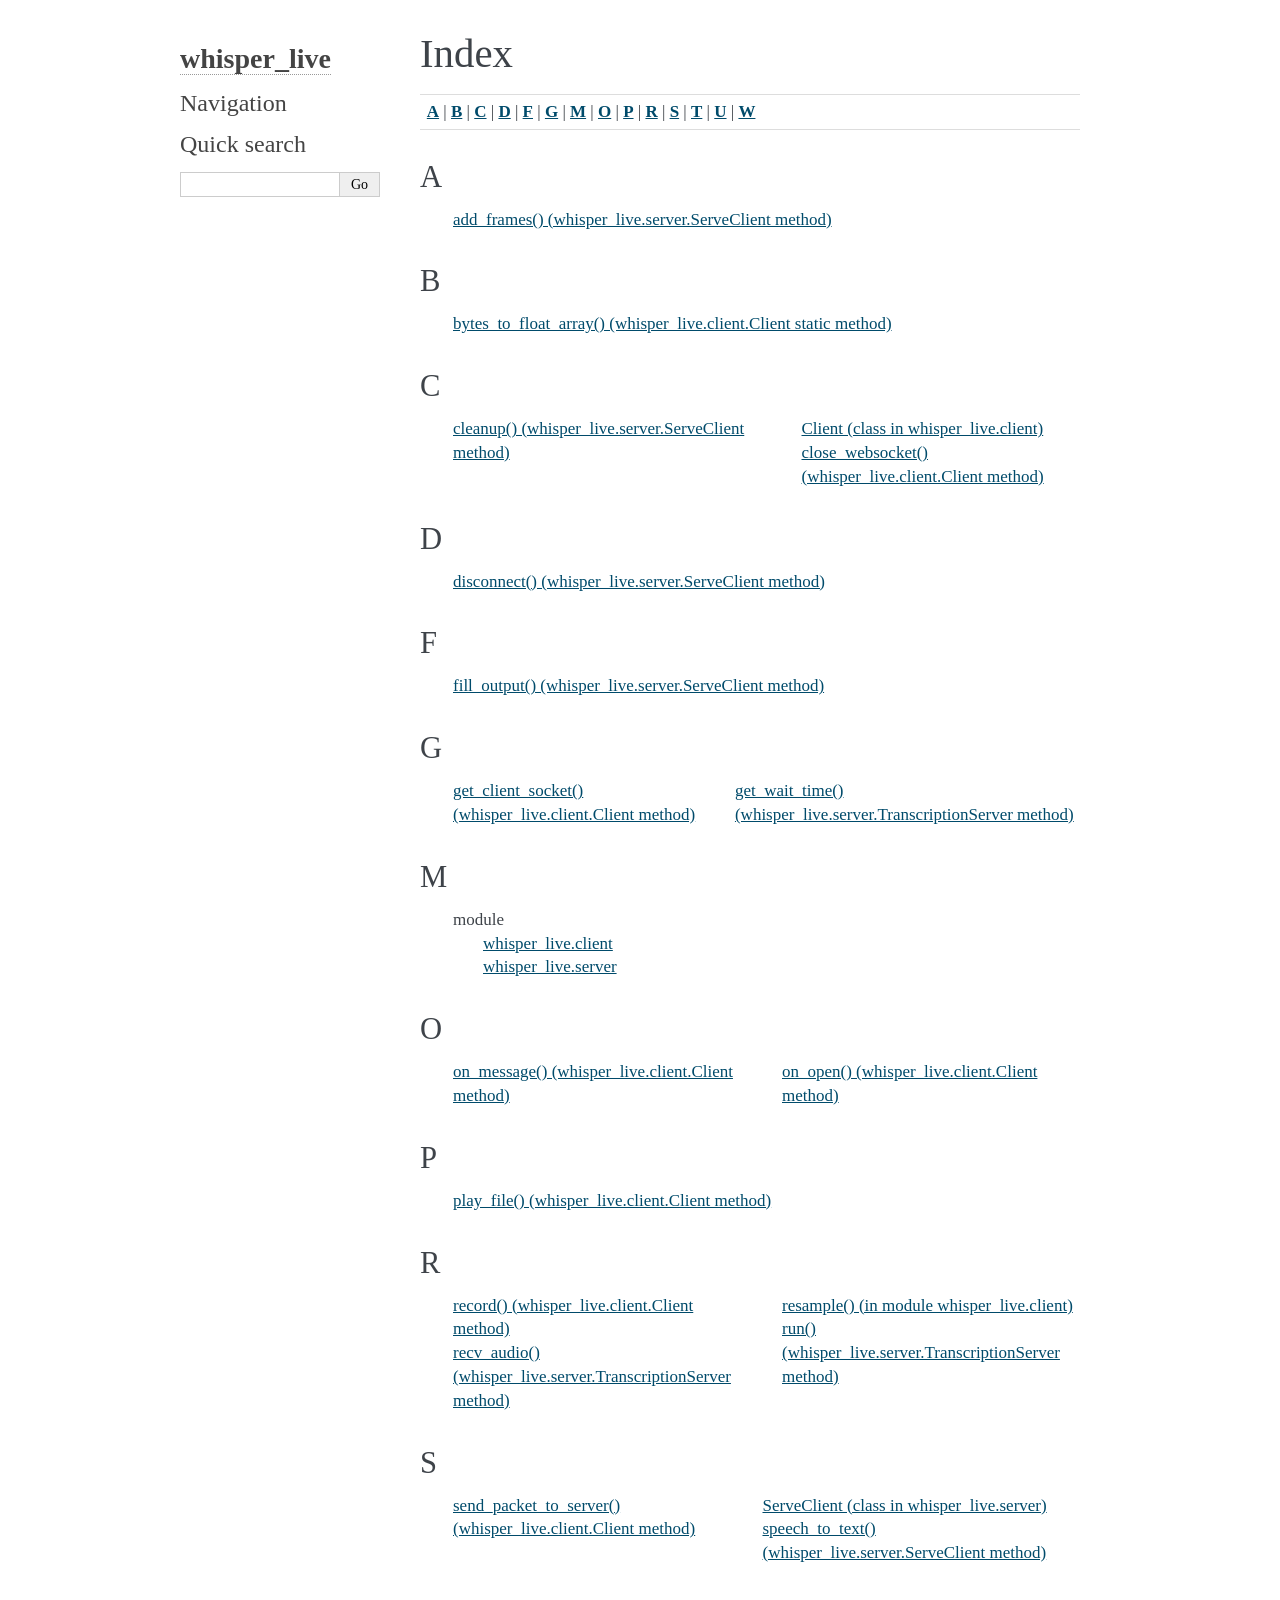
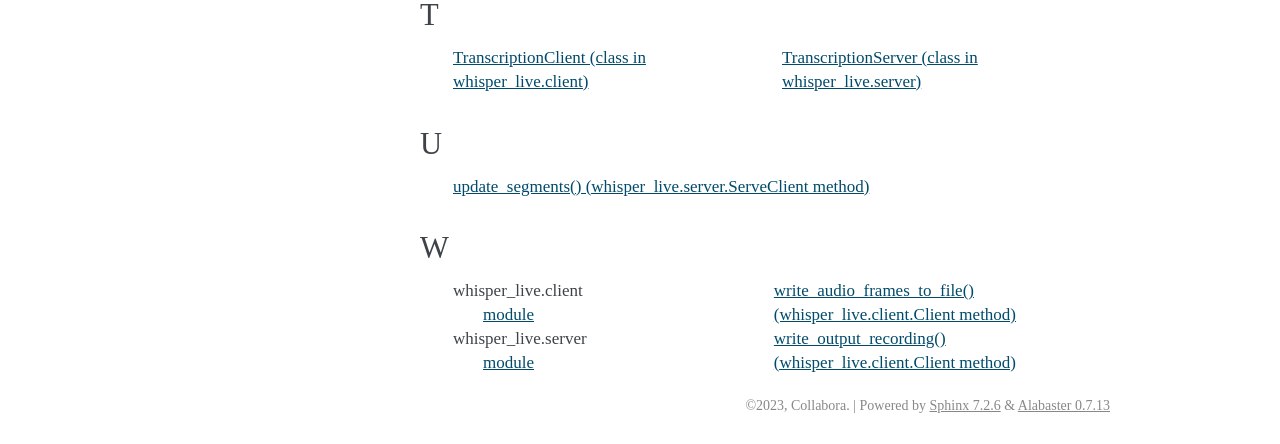
<file: docs/html/genindex.html>
<!DOCTYPE html>

<html lang="en" data-content_root="./">
  <head>
    <meta charset="utf-8" />
    <meta name="viewport" content="width=device-width, initial-scale=1.0" />
    <title>Index &#8212; whisper_live  documentation</title>
    <link rel="stylesheet" type="text/css" href="_static/pygments.css?v=4f649999" />
    <link rel="stylesheet" type="text/css" href="_static/alabaster.css?v=039e1c02" />
    <script src="_static/documentation_options.js?v=5929fcd5"></script>
    <script src="_static/doctools.js?v=888ff710"></script>
    <script src="_static/sphinx_highlight.js?v=dc90522c"></script>
    <link rel="index" title="Index" href="#" />
    <link rel="search" title="Search" href="search.html" />
   
  <link rel="stylesheet" href="_static/custom.css" type="text/css" />
  
  
  <meta name="viewport" content="width=device-width, initial-scale=0.9, maximum-scale=0.9" />

  </head><body>
  

    <div class="document">
      <div class="documentwrapper">
        <div class="bodywrapper">
          

          <div class="body" role="main">
            

<h1 id="index">Index</h1>

<div class="genindex-jumpbox">
 <a href="#A"><strong>A</strong></a>
 | <a href="#B"><strong>B</strong></a>
 | <a href="#C"><strong>C</strong></a>
 | <a href="#D"><strong>D</strong></a>
 | <a href="#F"><strong>F</strong></a>
 | <a href="#G"><strong>G</strong></a>
 | <a href="#M"><strong>M</strong></a>
 | <a href="#O"><strong>O</strong></a>
 | <a href="#P"><strong>P</strong></a>
 | <a href="#R"><strong>R</strong></a>
 | <a href="#S"><strong>S</strong></a>
 | <a href="#T"><strong>T</strong></a>
 | <a href="#U"><strong>U</strong></a>
 | <a href="#W"><strong>W</strong></a>
 
</div>
<h2 id="A">A</h2>
<table style="width: 100%" class="indextable genindextable"><tr>
  <td style="width: 33%; vertical-align: top;"><ul>
      <li><a href="index.html#whisper_live.server.ServeClient.add_frames">add_frames() (whisper_live.server.ServeClient method)</a>
</li>
  </ul></td>
</tr></table>

<h2 id="B">B</h2>
<table style="width: 100%" class="indextable genindextable"><tr>
  <td style="width: 33%; vertical-align: top;"><ul>
      <li><a href="index.html#whisper_live.client.Client.bytes_to_float_array">bytes_to_float_array() (whisper_live.client.Client static method)</a>
</li>
  </ul></td>
</tr></table>

<h2 id="C">C</h2>
<table style="width: 100%" class="indextable genindextable"><tr>
  <td style="width: 33%; vertical-align: top;"><ul>
      <li><a href="index.html#whisper_live.server.ServeClient.cleanup">cleanup() (whisper_live.server.ServeClient method)</a>
</li>
  </ul></td>
  <td style="width: 33%; vertical-align: top;"><ul>
      <li><a href="index.html#whisper_live.client.Client">Client (class in whisper_live.client)</a>
</li>
      <li><a href="index.html#whisper_live.client.Client.close_websocket">close_websocket() (whisper_live.client.Client method)</a>
</li>
  </ul></td>
</tr></table>

<h2 id="D">D</h2>
<table style="width: 100%" class="indextable genindextable"><tr>
  <td style="width: 33%; vertical-align: top;"><ul>
      <li><a href="index.html#whisper_live.server.ServeClient.disconnect">disconnect() (whisper_live.server.ServeClient method)</a>
</li>
  </ul></td>
</tr></table>

<h2 id="F">F</h2>
<table style="width: 100%" class="indextable genindextable"><tr>
  <td style="width: 33%; vertical-align: top;"><ul>
      <li><a href="index.html#whisper_live.server.ServeClient.fill_output">fill_output() (whisper_live.server.ServeClient method)</a>
</li>
  </ul></td>
</tr></table>

<h2 id="G">G</h2>
<table style="width: 100%" class="indextable genindextable"><tr>
  <td style="width: 33%; vertical-align: top;"><ul>
      <li><a href="index.html#whisper_live.client.Client.get_client_socket">get_client_socket() (whisper_live.client.Client method)</a>
</li>
  </ul></td>
  <td style="width: 33%; vertical-align: top;"><ul>
      <li><a href="index.html#whisper_live.server.TranscriptionServer.get_wait_time">get_wait_time() (whisper_live.server.TranscriptionServer method)</a>
</li>
  </ul></td>
</tr></table>

<h2 id="M">M</h2>
<table style="width: 100%" class="indextable genindextable"><tr>
  <td style="width: 33%; vertical-align: top;"><ul>
      <li>
    module

      <ul>
        <li><a href="index.html#module-whisper_live.client">whisper_live.client</a>
</li>
        <li><a href="index.html#module-whisper_live.server">whisper_live.server</a>
</li>
      </ul></li>
  </ul></td>
</tr></table>

<h2 id="O">O</h2>
<table style="width: 100%" class="indextable genindextable"><tr>
  <td style="width: 33%; vertical-align: top;"><ul>
      <li><a href="index.html#whisper_live.client.Client.on_message">on_message() (whisper_live.client.Client method)</a>
</li>
  </ul></td>
  <td style="width: 33%; vertical-align: top;"><ul>
      <li><a href="index.html#whisper_live.client.Client.on_open">on_open() (whisper_live.client.Client method)</a>
</li>
  </ul></td>
</tr></table>

<h2 id="P">P</h2>
<table style="width: 100%" class="indextable genindextable"><tr>
  <td style="width: 33%; vertical-align: top;"><ul>
      <li><a href="index.html#whisper_live.client.Client.play_file">play_file() (whisper_live.client.Client method)</a>
</li>
  </ul></td>
</tr></table>

<h2 id="R">R</h2>
<table style="width: 100%" class="indextable genindextable"><tr>
  <td style="width: 33%; vertical-align: top;"><ul>
      <li><a href="index.html#whisper_live.client.Client.record">record() (whisper_live.client.Client method)</a>
</li>
      <li><a href="index.html#whisper_live.server.TranscriptionServer.recv_audio">recv_audio() (whisper_live.server.TranscriptionServer method)</a>
</li>
  </ul></td>
  <td style="width: 33%; vertical-align: top;"><ul>
      <li><a href="index.html#whisper_live.client.resample">resample() (in module whisper_live.client)</a>
</li>
      <li><a href="index.html#whisper_live.server.TranscriptionServer.run">run() (whisper_live.server.TranscriptionServer method)</a>
</li>
  </ul></td>
</tr></table>

<h2 id="S">S</h2>
<table style="width: 100%" class="indextable genindextable"><tr>
  <td style="width: 33%; vertical-align: top;"><ul>
      <li><a href="index.html#whisper_live.client.Client.send_packet_to_server">send_packet_to_server() (whisper_live.client.Client method)</a>
</li>
  </ul></td>
  <td style="width: 33%; vertical-align: top;"><ul>
      <li><a href="index.html#whisper_live.server.ServeClient">ServeClient (class in whisper_live.server)</a>
</li>
      <li><a href="index.html#whisper_live.server.ServeClient.speech_to_text">speech_to_text() (whisper_live.server.ServeClient method)</a>
</li>
  </ul></td>
</tr></table>

<h2 id="T">T</h2>
<table style="width: 100%" class="indextable genindextable"><tr>
  <td style="width: 33%; vertical-align: top;"><ul>
      <li><a href="index.html#whisper_live.client.TranscriptionClient">TranscriptionClient (class in whisper_live.client)</a>
</li>
  </ul></td>
  <td style="width: 33%; vertical-align: top;"><ul>
      <li><a href="index.html#whisper_live.server.TranscriptionServer">TranscriptionServer (class in whisper_live.server)</a>
</li>
  </ul></td>
</tr></table>

<h2 id="U">U</h2>
<table style="width: 100%" class="indextable genindextable"><tr>
  <td style="width: 33%; vertical-align: top;"><ul>
      <li><a href="index.html#whisper_live.server.ServeClient.update_segments">update_segments() (whisper_live.server.ServeClient method)</a>
</li>
  </ul></td>
</tr></table>

<h2 id="W">W</h2>
<table style="width: 100%" class="indextable genindextable"><tr>
  <td style="width: 33%; vertical-align: top;"><ul>
      <li>
    whisper_live.client

      <ul>
        <li><a href="index.html#module-whisper_live.client">module</a>
</li>
      </ul></li>
      <li>
    whisper_live.server

      <ul>
        <li><a href="index.html#module-whisper_live.server">module</a>
</li>
      </ul></li>
  </ul></td>
  <td style="width: 33%; vertical-align: top;"><ul>
      <li><a href="index.html#whisper_live.client.Client.write_audio_frames_to_file">write_audio_frames_to_file() (whisper_live.client.Client method)</a>
</li>
      <li><a href="index.html#whisper_live.client.Client.write_output_recording">write_output_recording() (whisper_live.client.Client method)</a>
</li>
  </ul></td>
</tr></table>



          </div>
          
        </div>
      </div>
      <div class="sphinxsidebar" role="navigation" aria-label="main navigation">
        <div class="sphinxsidebarwrapper">
<h1 class="logo"><a href="index.html">whisper_live</a></h1>








<h3>Navigation</h3>

<div class="relations">
<h3>Related Topics</h3>
<ul>
  <li><a href="index.html">Documentation overview</a><ul>
  </ul></li>
</ul>
</div>
<div id="searchbox" style="display: none" role="search">
  <h3 id="searchlabel">Quick search</h3>
    <div class="searchformwrapper">
    <form class="search" action="search.html" method="get">
      <input type="text" name="q" aria-labelledby="searchlabel" autocomplete="off" autocorrect="off" autocapitalize="off" spellcheck="false"/>
      <input type="submit" value="Go" />
    </form>
    </div>
</div>
<script>document.getElementById('searchbox').style.display = "block"</script>








        </div>
      </div>
      <div class="clearer"></div>
    </div>
    <div class="footer">
      &copy;2023, Collabora.
      
      |
      Powered by <a href="http://sphinx-doc.org/">Sphinx 7.2.6</a>
      &amp; <a href="https://github.com/bitprophet/alabaster">Alabaster 0.7.13</a>
      
    </div>

    

    
  </body>
</html>
</file>
<file: docs/html/_static/pygments.css>
pre { line-height: 125%; }
td.linenos .normal { color: inherit; background-color: transparent; padding-left: 5px; padding-right: 5px; }
span.linenos { color: inherit; background-color: transparent; padding-left: 5px; padding-right: 5px; }
td.linenos .special { color: #000000; background-color: #ffffc0; padding-left: 5px; padding-right: 5px; }
span.linenos.special { color: #000000; background-color: #ffffc0; padding-left: 5px; padding-right: 5px; }
.highlight .hll { background-color: #ffffcc }
.highlight { background: #f8f8f8; }
.highlight .c { color: #8f5902; font-style: italic } /* Comment */
.highlight .err { color: #a40000; border: 1px solid #ef2929 } /* Error */
.highlight .g { color: #000000 } /* Generic */
.highlight .k { color: #004461; font-weight: bold } /* Keyword */
.highlight .l { color: #000000 } /* Literal */
.highlight .n { color: #000000 } /* Name */
.highlight .o { color: #582800 } /* Operator */
.highlight .x { color: #000000 } /* Other */
.highlight .p { color: #000000; font-weight: bold } /* Punctuation */
.highlight .ch { color: #8f5902; font-style: italic } /* Comment.Hashbang */
.highlight .cm { color: #8f5902; font-style: italic } /* Comment.Multiline */
.highlight .cp { color: #8f5902 } /* Comment.Preproc */
.highlight .cpf { color: #8f5902; font-style: italic } /* Comment.PreprocFile */
.highlight .c1 { color: #8f5902; font-style: italic } /* Comment.Single */
.highlight .cs { color: #8f5902; font-style: italic } /* Comment.Special */
.highlight .gd { color: #a40000 } /* Generic.Deleted */
.highlight .ge { color: #000000; font-style: italic } /* Generic.Emph */
.highlight .ges { color: #000000 } /* Generic.EmphStrong */
.highlight .gr { color: #ef2929 } /* Generic.Error */
.highlight .gh { color: #000080; font-weight: bold } /* Generic.Heading */
.highlight .gi { color: #00A000 } /* Generic.Inserted */
.highlight .go { color: #888888 } /* Generic.Output */
.highlight .gp { color: #745334 } /* Generic.Prompt */
.highlight .gs { color: #000000; font-weight: bold } /* Generic.Strong */
.highlight .gu { color: #800080; font-weight: bold } /* Generic.Subheading */
.highlight .gt { color: #a40000; font-weight: bold } /* Generic.Traceback */
.highlight .kc { color: #004461; font-weight: bold } /* Keyword.Constant */
.highlight .kd { color: #004461; font-weight: bold } /* Keyword.Declaration */
.highlight .kn { color: #004461; font-weight: bold } /* Keyword.Namespace */
.highlight .kp { color: #004461; font-weight: bold } /* Keyword.Pseudo */
.highlight .kr { color: #004461; font-weight: bold } /* Keyword.Reserved */
.highlight .kt { color: #004461; font-weight: bold } /* Keyword.Type */
.highlight .ld { color: #000000 } /* Literal.Date */
.highlight .m { color: #990000 } /* Literal.Number */
.highlight .s { color: #4e9a06 } /* Literal.String */
.highlight .na { color: #c4a000 } /* Name.Attribute */
.highlight .nb { color: #004461 } /* Name.Builtin */
.highlight .nc { color: #000000 } /* Name.Class */
.highlight .no { color: #000000 } /* Name.Constant */
.highlight .nd { color: #888888 } /* Name.Decorator */
.highlight .ni { color: #ce5c00 } /* Name.Entity */
.highlight .ne { color: #cc0000; font-weight: bold } /* Name.Exception */
.highlight .nf { color: #000000 } /* Name.Function */
.highlight .nl { color: #f57900 } /* Name.Label */
.highlight .nn { color: #000000 } /* Name.Namespace */
.highlight .nx { color: #000000 } /* Name.Other */
.highlight .py { color: #000000 } /* Name.Property */
.highlight .nt { color: #004461; font-weight: bold } /* Name.Tag */
.highlight .nv { color: #000000 } /* Name.Variable */
.highlight .ow { color: #004461; font-weight: bold } /* Operator.Word */
.highlight .pm { color: #000000; font-weight: bold } /* Punctuation.Marker */
.highlight .w { color: #f8f8f8; text-decoration: underline } /* Text.Whitespace */
.highlight .mb { color: #990000 } /* Literal.Number.Bin */
.highlight .mf { color: #990000 } /* Literal.Number.Float */
.highlight .mh { color: #990000 } /* Literal.Number.Hex */
.highlight .mi { color: #990000 } /* Literal.Number.Integer */
.highlight .mo { color: #990000 } /* Literal.Number.Oct */
.highlight .sa { color: #4e9a06 } /* Literal.String.Affix */
.highlight .sb { color: #4e9a06 } /* Literal.String.Backtick */
.highlight .sc { color: #4e9a06 } /* Literal.String.Char */
.highlight .dl { color: #4e9a06 } /* Literal.String.Delimiter */
.highlight .sd { color: #8f5902; font-style: italic } /* Literal.String.Doc */
.highlight .s2 { color: #4e9a06 } /* Literal.String.Double */
.highlight .se { color: #4e9a06 } /* Literal.String.Escape */
.highlight .sh { color: #4e9a06 } /* Literal.String.Heredoc */
.highlight .si { color: #4e9a06 } /* Literal.String.Interpol */
.highlight .sx { color: #4e9a06 } /* Literal.String.Other */
.highlight .sr { color: #4e9a06 } /* Literal.String.Regex */
.highlight .s1 { color: #4e9a06 } /* Literal.String.Single */
.highlight .ss { color: #4e9a06 } /* Literal.String.Symbol */
.highlight .bp { color: #3465a4 } /* Name.Builtin.Pseudo */
.highlight .fm { color: #000000 } /* Name.Function.Magic */
.highlight .vc { color: #000000 } /* Name.Variable.Class */
.highlight .vg { color: #000000 } /* Name.Variable.Global */
.highlight .vi { color: #000000 } /* Name.Variable.Instance */
.highlight .vm { color: #000000 } /* Name.Variable.Magic */
.highlight .il { color: #990000 } /* Literal.Number.Integer.Long */
</file>
<file: docs/html/_static/alabaster.css>
@import url("basic.css");

/* -- page layout ----------------------------------------------------------- */

body {
    font-family: Georgia, serif;
    font-size: 17px;
    background-color: #fff;
    color: #000;
    margin: 0;
    padding: 0;
}


div.document {
    width: 940px;
    margin: 30px auto 0 auto;
}

div.documentwrapper {
    float: left;
    width: 100%;
}

div.bodywrapper {
    margin: 0 0 0 220px;
}

div.sphinxsidebar {
    width: 220px;
    font-size: 14px;
    line-height: 1.5;
}

hr {
    border: 1px solid #B1B4B6;
}

div.body {
    background-color: #fff;
    color: #3E4349;
    padding: 0 30px 0 30px;
}

div.body > .section {
    text-align: left;
}

div.footer {
    width: 940px;
    margin: 20px auto 30px auto;
    font-size: 14px;
    color: #888;
    text-align: right;
}

div.footer a {
    color: #888;
}

p.caption {
    font-family: inherit;
    font-size: inherit;
}


div.relations {
    display: none;
}


div.sphinxsidebar a {
    color: #444;
    text-decoration: none;
    border-bottom: 1px dotted #999;
}

div.sphinxsidebar a:hover {
    border-bottom: 1px solid #999;
}

div.sphinxsidebarwrapper {
    padding: 18px 10px;
}

div.sphinxsidebarwrapper p.logo {
    padding: 0;
    margin: -10px 0 0 0px;
    text-align: center;
}

div.sphinxsidebarwrapper h1.logo {
    margin-top: -10px;
    text-align: center;
    margin-bottom: 5px;
    text-align: left;
}

div.sphinxsidebarwrapper h1.logo-name {
    margin-top: 0px;
}

div.sphinxsidebarwrapper p.blurb {
    margin-top: 0;
    font-style: normal;
}

div.sphinxsidebar h3,
div.sphinxsidebar h4 {
    font-family: Georgia, serif;
    color: #444;
    font-size: 24px;
    font-weight: normal;
    margin: 0 0 5px 0;
    padding: 0;
}

div.sphinxsidebar h4 {
    font-size: 20px;
}

div.sphinxsidebar h3 a {
    color: #444;
}

div.sphinxsidebar p.logo a,
div.sphinxsidebar h3 a,
div.sphinxsidebar p.logo a:hover,
div.sphinxsidebar h3 a:hover {
    border: none;
}

div.sphinxsidebar p {
    color: #555;
    margin: 10px 0;
}

div.sphinxsidebar ul {
    margin: 10px 0;
    padding: 0;
    color: #000;
}

div.sphinxsidebar ul li.toctree-l1 > a {
    font-size: 120%;
}

div.sphinxsidebar ul li.toctree-l2 > a {
    font-size: 110%;
}

div.sphinxsidebar input {
    border: 1px solid #CCC;
    font-family: Georgia, serif;
    font-size: 1em;
}

div.sphinxsidebar hr {
    border: none;
    height: 1px;
    color: #AAA;
    background: #AAA;

    text-align: left;
    margin-left: 0;
    width: 50%;
}

div.sphinxsidebar .badge {
    border-bottom: none;
}

div.sphinxsidebar .badge:hover {
    border-bottom: none;
}

/* To address an issue with donation coming after search */
div.sphinxsidebar h3.donation {
    margin-top: 10px;
}

/* -- body styles ----------------------------------------------------------- */

a {
    color: #004B6B;
    text-decoration: underline;
}

a:hover {
    color: #6D4100;
    text-decoration: underline;
}

div.body h1,
div.body h2,
div.body h3,
div.body h4,
div.body h5,
div.body h6 {
    font-family: Georgia, serif;
    font-weight: normal;
    margin: 30px 0px 10px 0px;
    padding: 0;
}

div.body h1 { margin-top: 0; padding-top: 0; font-size: 240%; }
div.body h2 { font-size: 180%; }
div.body h3 { font-size: 150%; }
div.body h4 { font-size: 130%; }
div.body h5 { font-size: 100%; }
div.body h6 { font-size: 100%; }

a.headerlink {
    color: #DDD;
    padding: 0 4px;
    text-decoration: none;
}

a.headerlink:hover {
    color: #444;
    background: #EAEAEA;
}

div.body p, div.body dd, div.body li {
    line-height: 1.4em;
}

div.admonition {
    margin: 20px 0px;
    padding: 10px 30px;
    background-color: #EEE;
    border: 1px solid #CCC;
}

div.admonition tt.xref, div.admonition code.xref, div.admonition a tt {
    background-color: #FBFBFB;
    border-bottom: 1px solid #fafafa;
}

div.admonition p.admonition-title {
    font-family: Georgia, serif;
    font-weight: normal;
    font-size: 24px;
    margin: 0 0 10px 0;
    padding: 0;
    line-height: 1;
}

div.admonition p.last {
    margin-bottom: 0;
}

div.highlight {
    background-color: #fff;
}

dt:target, .highlight {
    background: #FAF3E8;
}

div.warning {
    background-color: #FCC;
    border: 1px solid #FAA;
}

div.danger {
    background-color: #FCC;
    border: 1px solid #FAA;
    -moz-box-shadow: 2px 2px 4px #D52C2C;
    -webkit-box-shadow: 2px 2px 4px #D52C2C;
    box-shadow: 2px 2px 4px #D52C2C;
}

div.error {
    background-color: #FCC;
    border: 1px solid #FAA;
    -moz-box-shadow: 2px 2px 4px #D52C2C;
    -webkit-box-shadow: 2px 2px 4px #D52C2C;
    box-shadow: 2px 2px 4px #D52C2C;
}

div.caution {
    background-color: #FCC;
    border: 1px solid #FAA;
}

div.attention {
    background-color: #FCC;
    border: 1px solid #FAA;
}

div.important {
    background-color: #EEE;
    border: 1px solid #CCC;
}

div.note {
    background-color: #EEE;
    border: 1px solid #CCC;
}

div.tip {
    background-color: #EEE;
    border: 1px solid #CCC;
}

div.hint {
    background-color: #EEE;
    border: 1px solid #CCC;
}

div.seealso {
    background-color: #EEE;
    border: 1px solid #CCC;
}

div.topic {
    background-color: #EEE;
}

p.admonition-title {
    display: inline;
}

p.admonition-title:after {
    content: ":";
}

pre, tt, code {
    font-family: 'Consolas', 'Menlo', 'DejaVu Sans Mono', 'Bitstream Vera Sans Mono', monospace;
    font-size: 0.9em;
}

.hll {
    background-color: #FFC;
    margin: 0 -12px;
    padding: 0 12px;
    display: block;
}

img.screenshot {
}

tt.descname, tt.descclassname, code.descname, code.descclassname {
    font-size: 0.95em;
}

tt.descname, code.descname {
    padding-right: 0.08em;
}

img.screenshot {
    -moz-box-shadow: 2px 2px 4px #EEE;
    -webkit-box-shadow: 2px 2px 4px #EEE;
    box-shadow: 2px 2px 4px #EEE;
}

table.docutils {
    border: 1px solid #888;
    -moz-box-shadow: 2px 2px 4px #EEE;
    -webkit-box-shadow: 2px 2px 4px #EEE;
    box-shadow: 2px 2px 4px #EEE;
}

table.docutils td, table.docutils th {
    border: 1px solid #888;
    padding: 0.25em 0.7em;
}

table.field-list, table.footnote {
    border: none;
    -moz-box-shadow: none;
    -webkit-box-shadow: none;
    box-shadow: none;
}

table.footnote {
    margin: 15px 0;
    width: 100%;
    border: 1px solid #EEE;
    background: #FDFDFD;
    font-size: 0.9em;
}

table.footnote + table.footnote {
    margin-top: -15px;
    border-top: none;
}

table.field-list th {
    padding: 0 0.8em 0 0;
}

table.field-list td {
    padding: 0;
}

table.field-list p {
    margin-bottom: 0.8em;
}

/* Cloned from
 * https://github.com/sphinx-doc/sphinx/commit/ef60dbfce09286b20b7385333d63a60321784e68
 */
.field-name {
    -moz-hyphens: manual;
    -ms-hyphens: manual;
    -webkit-hyphens: manual;
    hyphens: manual;
}

table.footnote td.label {
    width: .1px;
    padding: 0.3em 0 0.3em 0.5em;
}

table.footnote td {
    padding: 0.3em 0.5em;
}

dl {
    margin-left: 0;
    margin-right: 0;
    margin-top: 0;
    padding: 0;
}

dl dd {
    margin-left: 30px;
}

blockquote {
    margin: 0 0 0 30px;
    padding: 0;
}

ul, ol {
    /* Matches the 30px from the narrow-screen "li > ul" selector below */
    margin: 10px 0 10px 30px;
    padding: 0;
}

pre {
    background: #EEE;
    padding: 7px 30px;
    margin: 15px 0px;
    line-height: 1.3em;
}

div.viewcode-block:target {
    background: #ffd;
}

dl pre, blockquote pre, li pre {
    margin-left: 0;
    padding-left: 30px;
}

tt, code {
    background-color: #ecf0f3;
    color: #222;
    /* padding: 1px 2px; */
}

tt.xref, code.xref, a tt {
    background-color: #FBFBFB;
    border-bottom: 1px solid #fff;
}

a.reference {
    text-decoration: none;
    border-bottom: 1px dotted #004B6B;
}

/* Don't put an underline on images */
a.image-reference, a.image-reference:hover {
    border-bottom: none;
}

a.reference:hover {
    border-bottom: 1px solid #6D4100;
}

a.footnote-reference {
    text-decoration: none;
    font-size: 0.7em;
    vertical-align: top;
    border-bottom: 1px dotted #004B6B;
}

a.footnote-reference:hover {
    border-bottom: 1px solid #6D4100;
}

a:hover tt, a:hover code {
    background: #EEE;
}


@media screen and (max-width: 870px) {

    div.sphinxsidebar {
    	display: none;
    }

    div.document {
       width: 100%;

    }

    div.documentwrapper {
    	margin-left: 0;
    	margin-top: 0;
    	margin-right: 0;
    	margin-bottom: 0;
    }

    div.bodywrapper {
    	margin-top: 0;
    	margin-right: 0;
    	margin-bottom: 0;
    	margin-left: 0;
    }

    ul {
    	margin-left: 0;
    }

	li > ul {
        /* Matches the 30px from the "ul, ol" selector above */
		margin-left: 30px;
	}

    .document {
    	width: auto;
    }

    .footer {
    	width: auto;
    }

    .bodywrapper {
    	margin: 0;
    }

    .footer {
    	width: auto;
    }

    .github {
        display: none;
    }



}



@media screen and (max-width: 875px) {

    body {
        margin: 0;
        padding: 20px 30px;
    }

    div.documentwrapper {
        float: none;
        background: #fff;
    }

    div.sphinxsidebar {
        display: block;
        float: none;
        width: 102.5%;
        margin: 50px -30px -20px -30px;
        padding: 10px 20px;
        background: #333;
        color: #FFF;
    }

    div.sphinxsidebar h3, div.sphinxsidebar h4, div.sphinxsidebar p,
    div.sphinxsidebar h3 a {
        color: #fff;
    }

    div.sphinxsidebar a {
        color: #AAA;
    }

    div.sphinxsidebar p.logo {
        display: none;
    }

    div.document {
        width: 100%;
        margin: 0;
    }

    div.footer {
        display: none;
    }

    div.bodywrapper {
        margin: 0;
    }

    div.body {
        min-height: 0;
        padding: 0;
    }

    .rtd_doc_footer {
        display: none;
    }

    .document {
        width: auto;
    }

    .footer {
        width: auto;
    }

    .footer {
        width: auto;
    }

    .github {
        display: none;
    }
}


/* misc. */

.revsys-inline {
    display: none!important;
}

/* Make nested-list/multi-paragraph items look better in Releases changelog
 * pages. Without this, docutils' magical list fuckery causes inconsistent
 * formatting between different release sub-lists.
 */
div#changelog > div.section > ul > li > p:only-child {
    margin-bottom: 0;
}

/* Hide fugly table cell borders in ..bibliography:: directive output */
table.docutils.citation, table.docutils.citation td, table.docutils.citation th {
  border: none;
  /* Below needed in some edge cases; if not applied, bottom shadows appear */
  -moz-box-shadow: none;
  -webkit-box-shadow: none;
  box-shadow: none;
}


/* relbar */

.related {
    line-height: 30px;
    width: 100%;
    font-size: 0.9rem;
}

.related.top {
    border-bottom: 1px solid #EEE;
    margin-bottom: 20px;
}

.related.bottom {
    border-top: 1px solid #EEE;
}

.related ul {
    padding: 0;
    margin: 0;
    list-style: none;
}

.related li {
    display: inline;
}

nav#rellinks {
    float: right;
}

nav#rellinks li+li:before {
    content: "|";
}

nav#breadcrumbs li+li:before {
    content: "\00BB";
}

/* Hide certain items when printing */
@media print {
    div.related {
        display: none;
    }
}
</file>
<file: docs/html/_static/custom.css>
/* This file intentionally left blank. */
</file>
